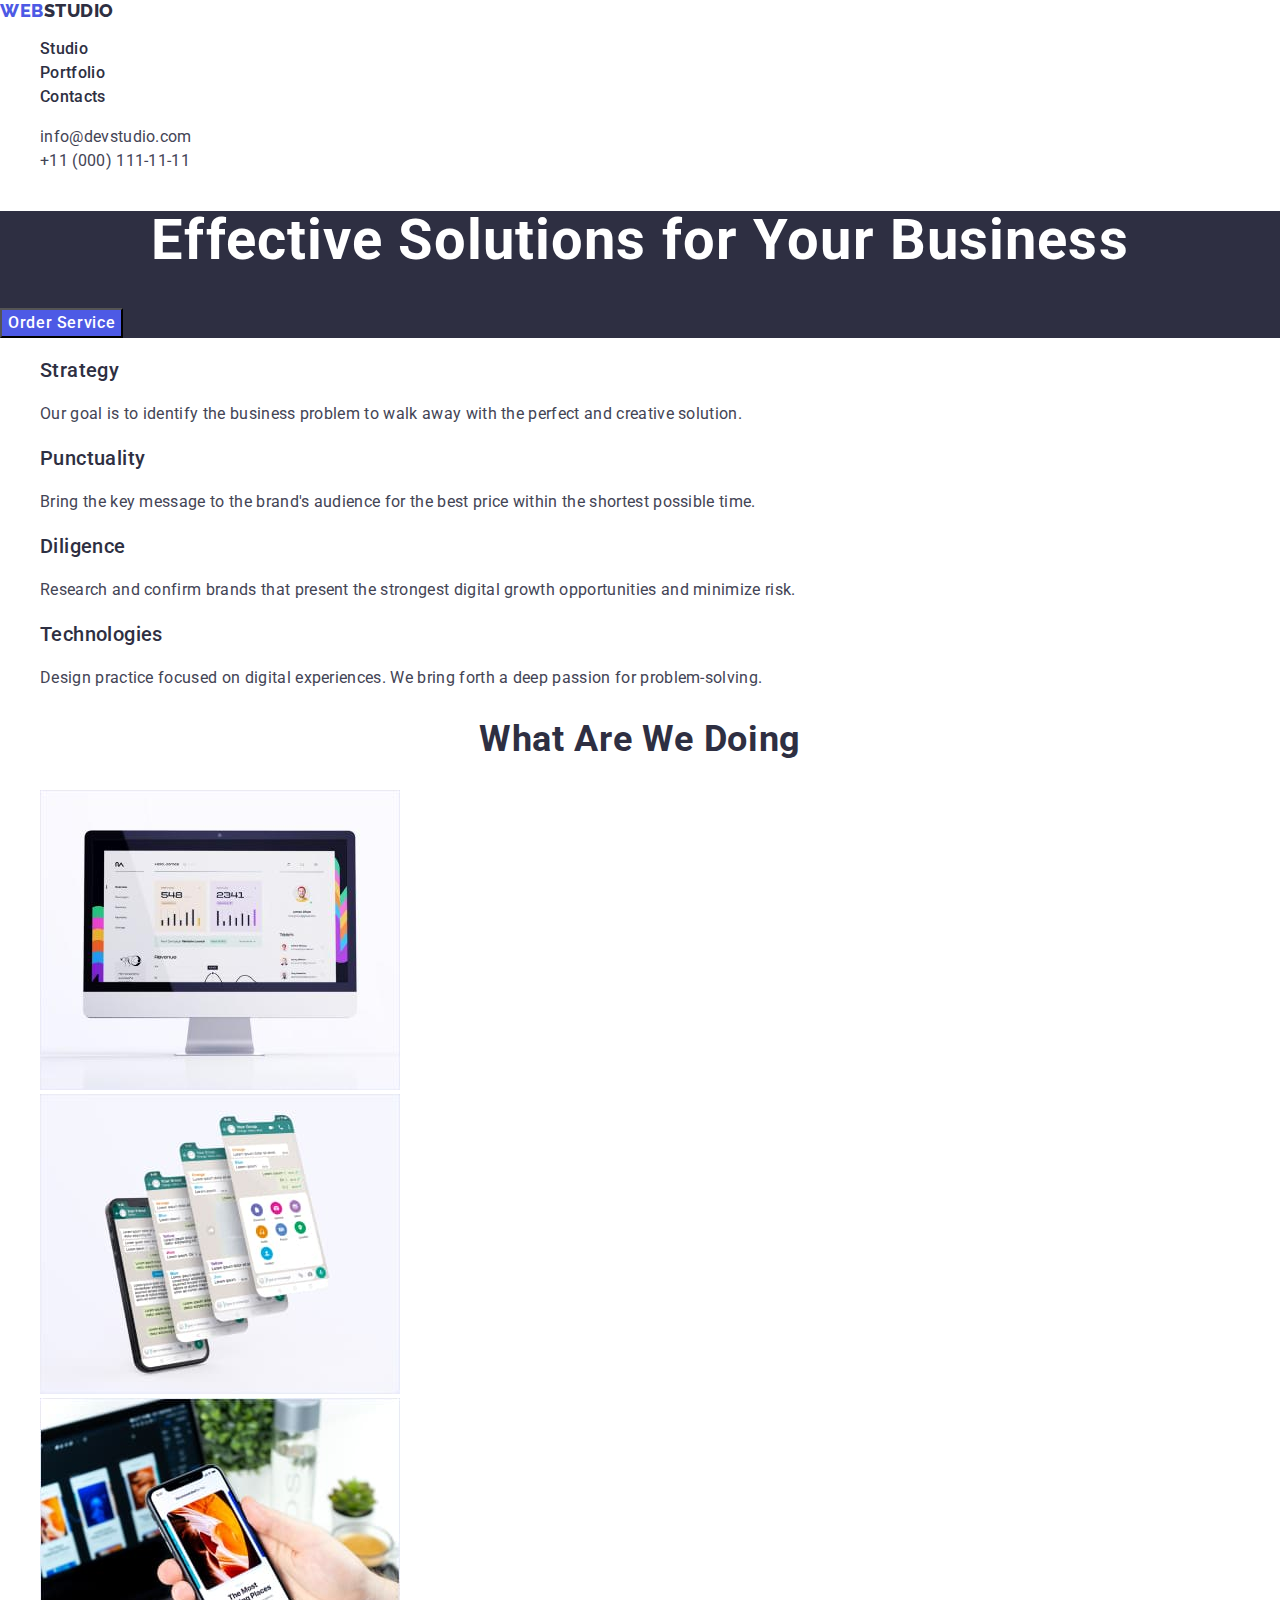
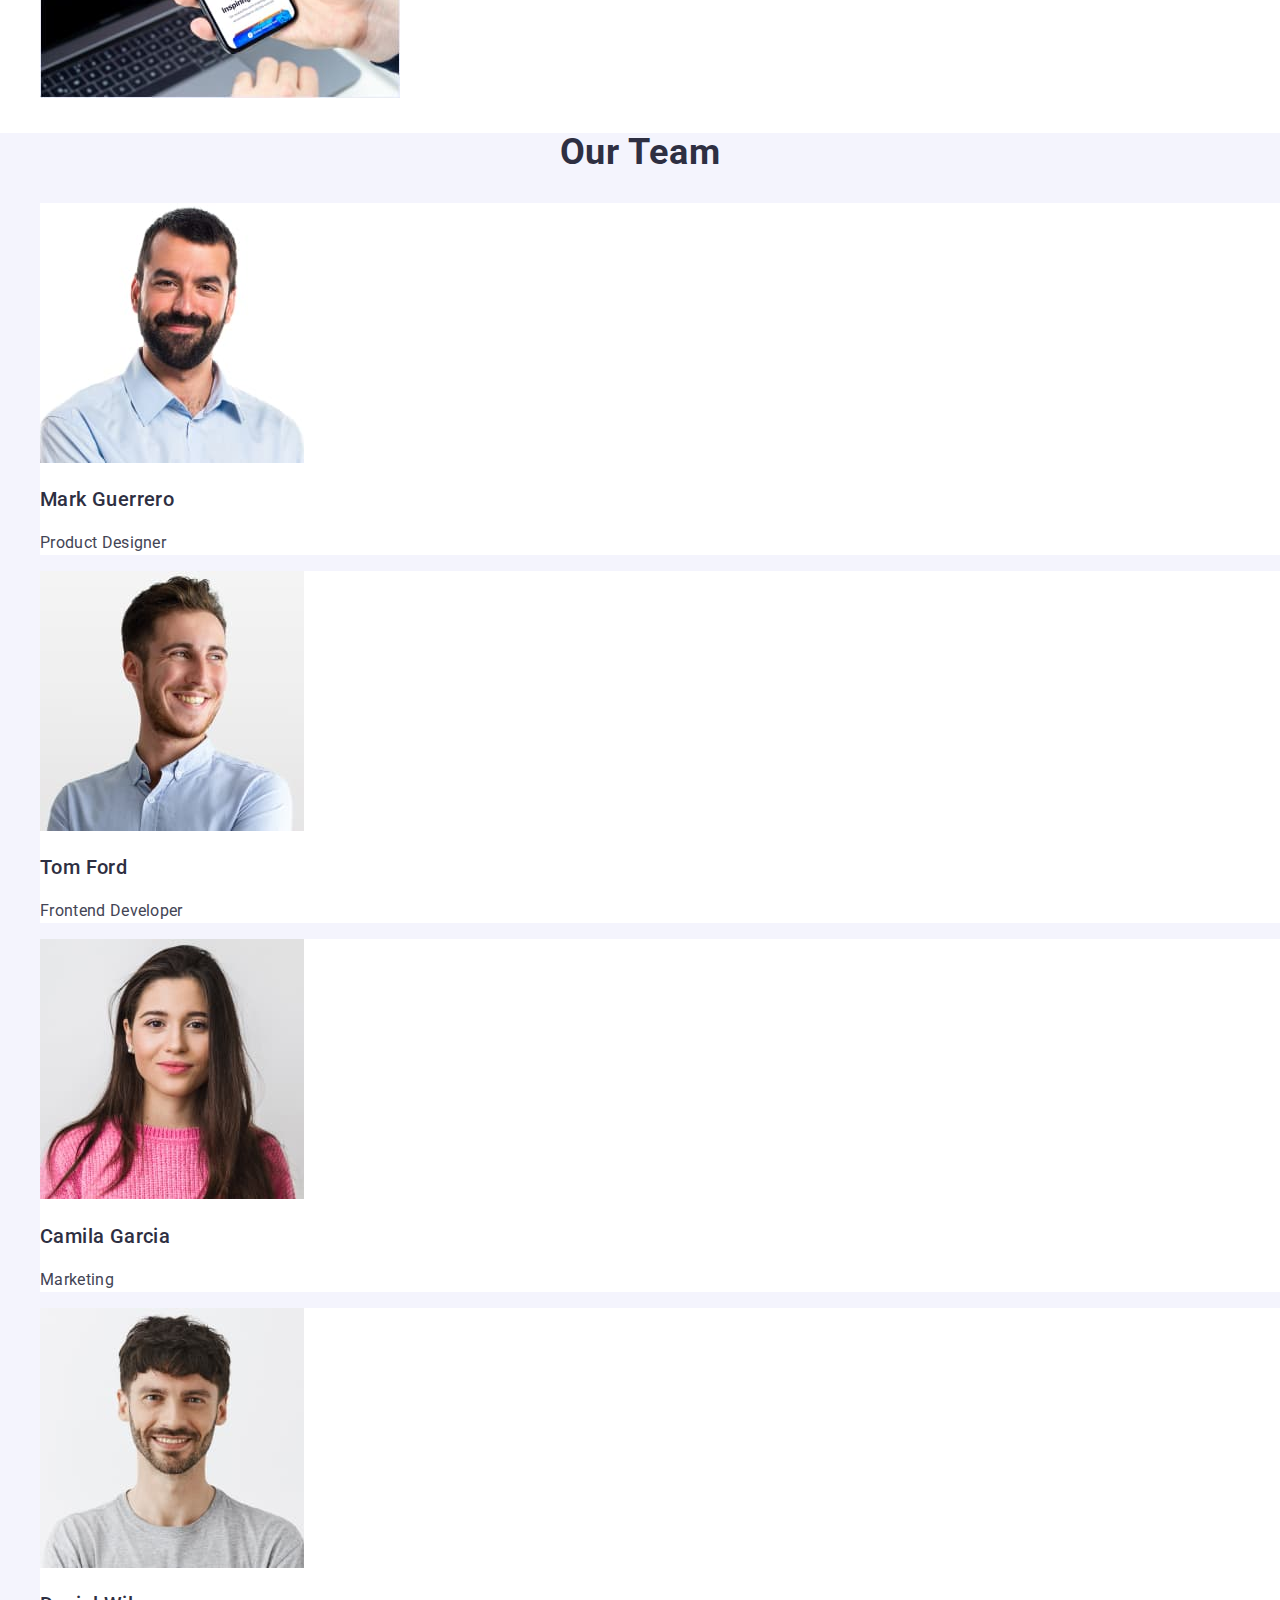
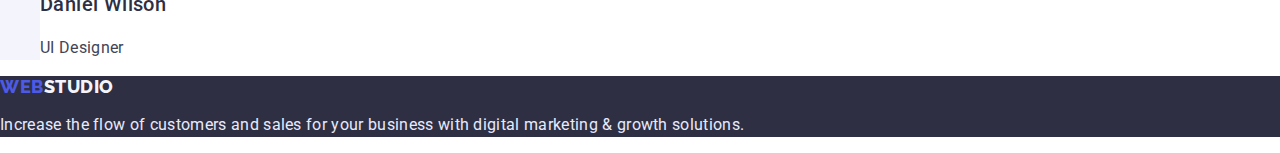
<file: index.html>
<!DOCTYPE html>
<html lang="en">
<head>
    <meta charset="UTF-8">
    <meta http-equiv="X-UA-Compatible" content="IE=edge">
    <meta name="viewport" content="width=device-width, initial-scale=1.0">
    <title>Document</title>

    <link rel="preconnect" href="https://fonts.googleapis.com">
    <link rel="preconnect" href="https://fonts.gstatic.com" crossorigin>
    <link href="https://fonts.googleapis.com/css2?family=Raleway:wght@800&family=Roboto:wght@400;500;700;900&display=swap"
        rel="stylesheet">
    <link rel="stylesheet" href="https://cdnjs.cloudflare.com/ajax/libs/modern-normalize/1.0.0/modern-normalize.min.css" />
    <link rel="stylesheet" href="./css/styles.css">
</head>
<body>
<!-- Шапка -->
    <header class="header">
        <nav class="header-navigation">
            <a href="./index.html" class="logo link">Web<span class="logos link">Studio</span></a>
        
            <ul class="header-list list">
                <li><a class="header-list link" href="./index.html">Studio</a></li>
                <li><a class="header-list link" href="./portfolio.html">Portfolio</a></li>
                <li><a class="header-list link" href="">Contacts</a></li>
            </ul>
        </nav>
        <address class="address">
            <ul class="address-list list">
                <li>
                    <a class="address-link link" href="mailto:info@devstudio.com">info@devstudio.com</a>
                </li>
                <li>
                    <a class="address-link link" href="tel:+110001111111">+11 (000) 111-11-11</a>
                </li>
            </ul>
        </address>
    </header>

        <!-- HERO -->
    <main class="hero">
        <section class="hero-section">
            <h1 class="hero-subject">Effective Solutions for Your Business</h1>
            <button type="button" class="hero-btn">Order Service</button>
        </section>
            
        <!-- SECTION FEATURE-->
        <section class="section-feature">
            <h2 hidden class="hidden-opportunity">Opportunity</h2>
            <ul class="feature-list list">
                <li>
                    <h3 class="feature-title">Strategy</h3>
                    <p class="feature-subtitle">
                        Our goal is to identify the business
                        problem to walk away with the perfect and creative solution.
                    </p>
                </li>
                <li>
                    <h3 class="feature-title">Punctuality</h3>
                    <p class="feature-subtitle">
                        Bring the key message to the brand's audience for the best price within the shortest possible time.
                    </p>
                </li>
                <li>
                    <h3 class="feature-title">Diligence</h3>
                    <p class="feature-subtitle">
                        Research and confirm brands that present the strongest digital growth opportunities and minimize
                        risk.
                    </p>
                </li>
                <li>
                    <h3 class="feature-title">Technologies</h3>
                    <p class="feature-subtitle">
                        Design practice focused on digital experiences. We bring forth a deep passion for problem-solving.
                    </p>
                </li>
            </ul>
        </section>
        <!-- IMAGES-->
        <section class="section">
            <h2 class="section-images">What are we doing</h2>
            <ul class="section list">
                <li>
                    <img src="./images/Rectangle712.jpg" alt="computer" width="360" height="300" />
                </li>
                <li>
                    <img src="./images/Rectangle713.jpg" alt="smartphone" width="360" height="300" />
                </li>
                <li>
                    <img src="./images/Rectangle714.jpg" alt="computer and smartphone" width="360" height="300" />
                </li>   
            </ul>
        </section>
        <!-- OUR TEAM -->
        <section class="team">
            <h2 class="team-titl">Our Team</h2>
            <ul class="team-list list">
                <li class="team-item">
                    <img src="./images/imgteam1.jpg" alt="Employee image" width="264" height="260" />
                    <h3 class="team-title">Mark Guerrero</h3>
                    <p class="team-subtitle">Product Designer</p>
                </li>
                <li class="team-item">
                    <img src="./images/imgteam2.jpg" alt="Employee image" width="264" height="260" />
                    <h3 class="team-title">Tom Ford</h3>
                    <p class="team-subtitle">Frontend Developer</p>
                </li>   
                <li class="team-item">
                    <img src="./images/imgteam3.jpg" alt="Employee image" width="264" height="260" />
                    <h3 class="team-title">Camila Garcia</h3>
                    <p class="team-subtitle">Marketing</p>
                </li>    
                <li class="team-item">
                    <img src="./images/imgteam4.jpg" alt="Employee image" width="264" height="260" />
                    <h3 class="team-title">Daniel Wilson</h3>
                    <p class="team-subtitle">UI Designer</p>
                </li>    
            </ul>
        </section>
    </main>
    <!-- FOOTER -->
    <footer class="footer">
        <a href="./index.html" class="logo link">Web<span class="logos link">Studio</span></a>
        <p class="content">Increase the flow of customers and sales for your business with digital marketing & growth solutions.</p>    
    </footer>     
</body>

</html>
</file>
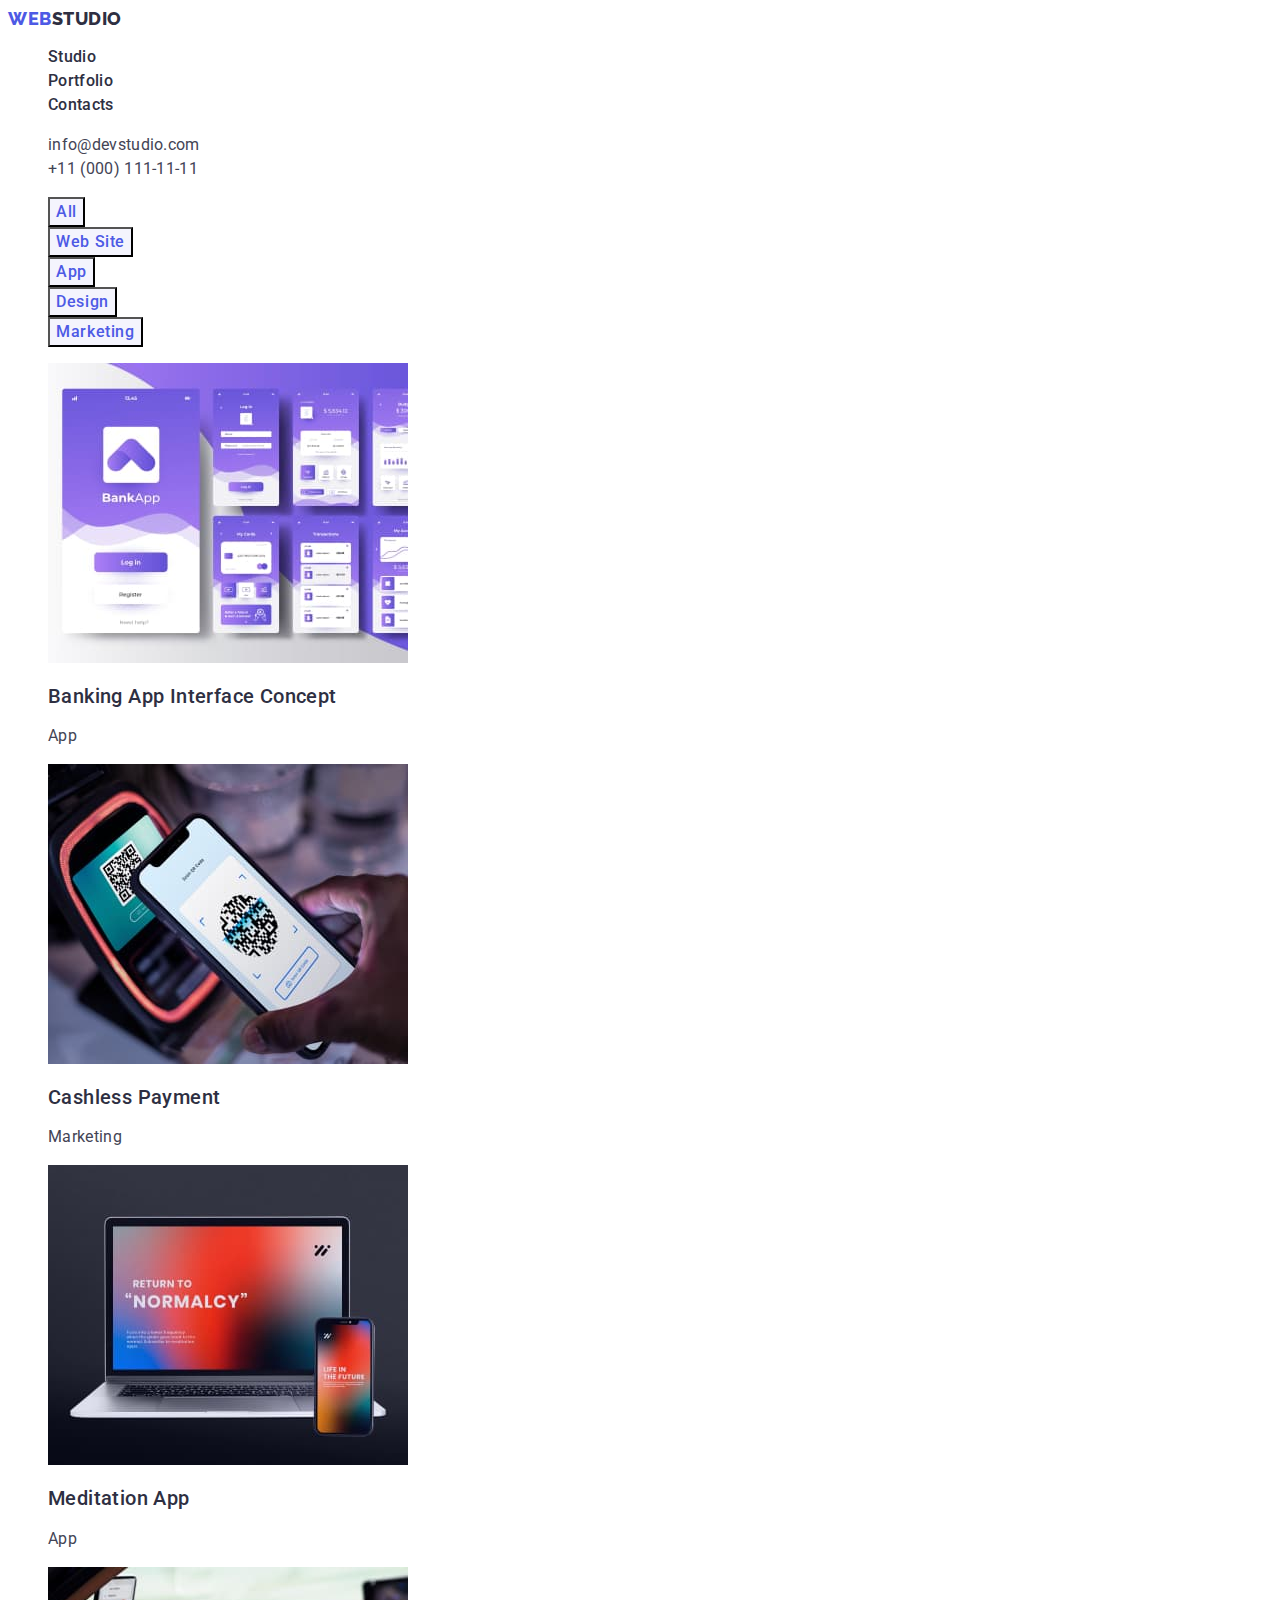
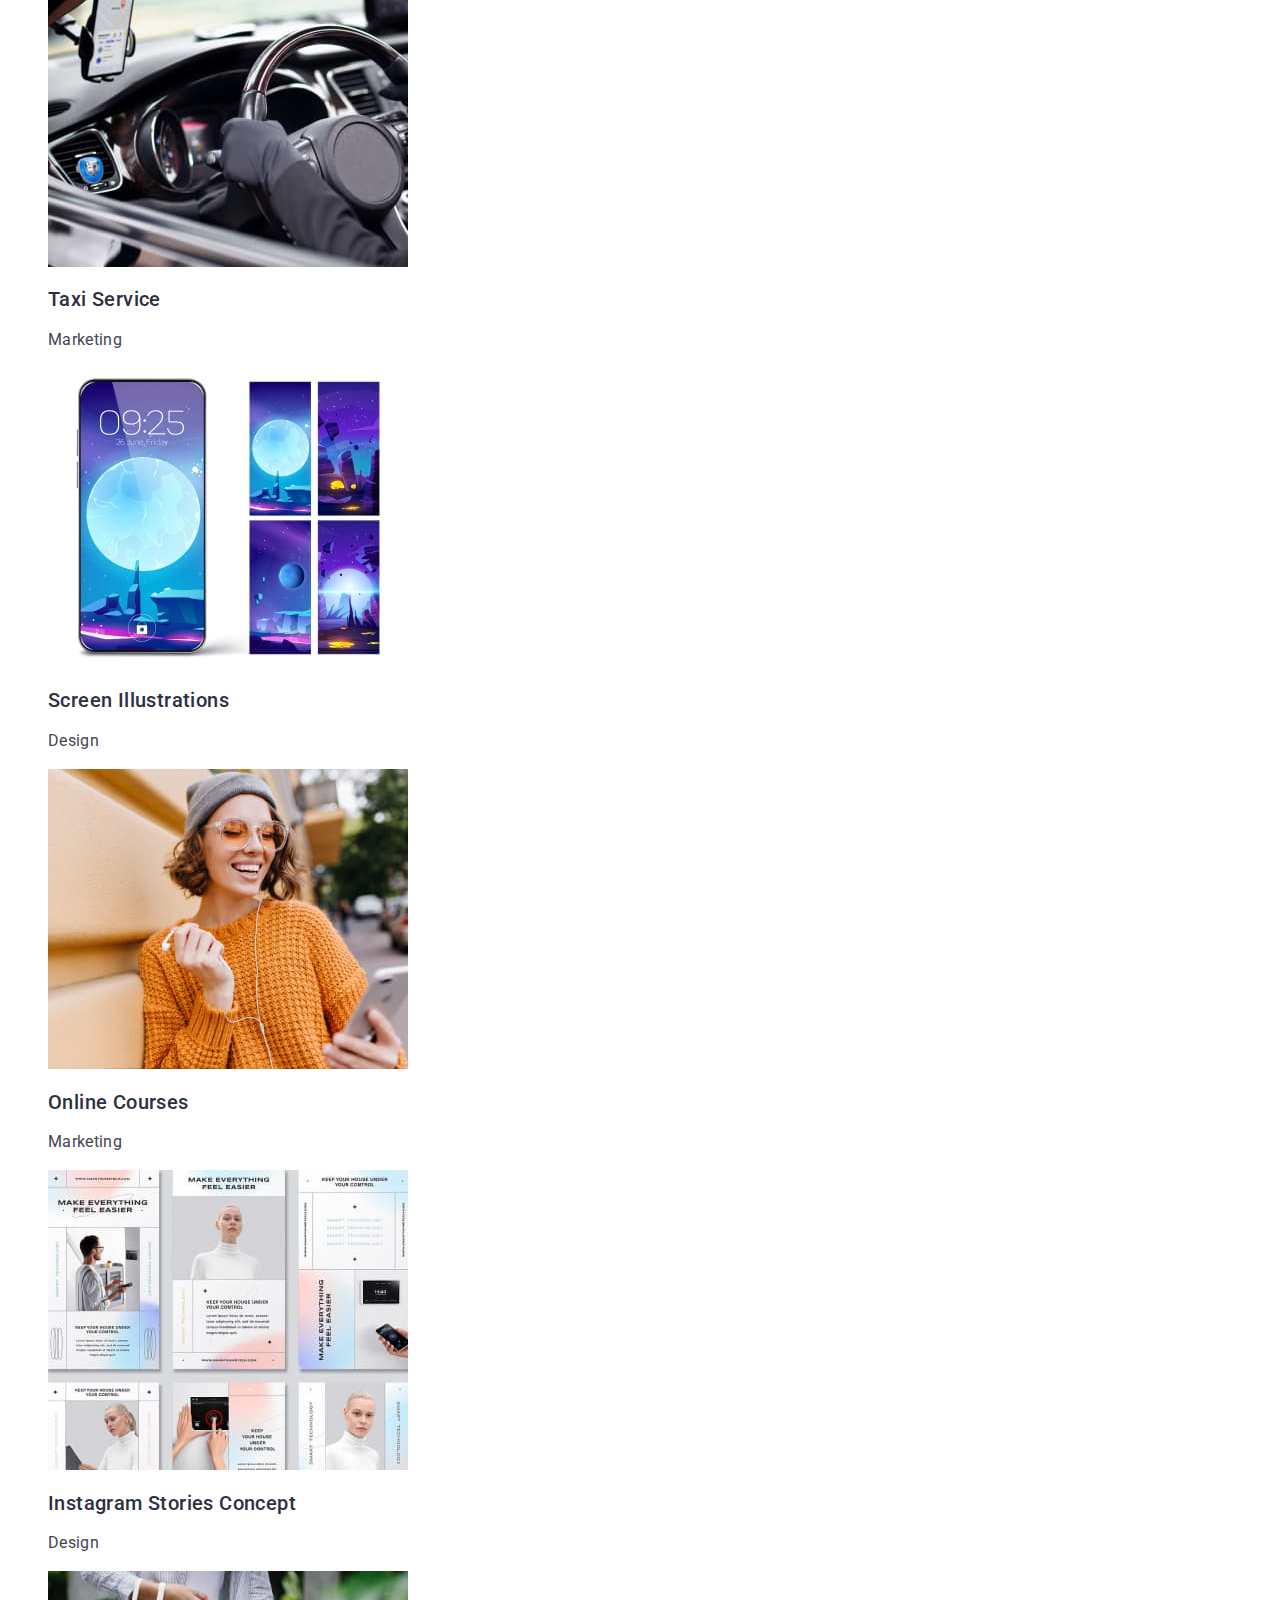
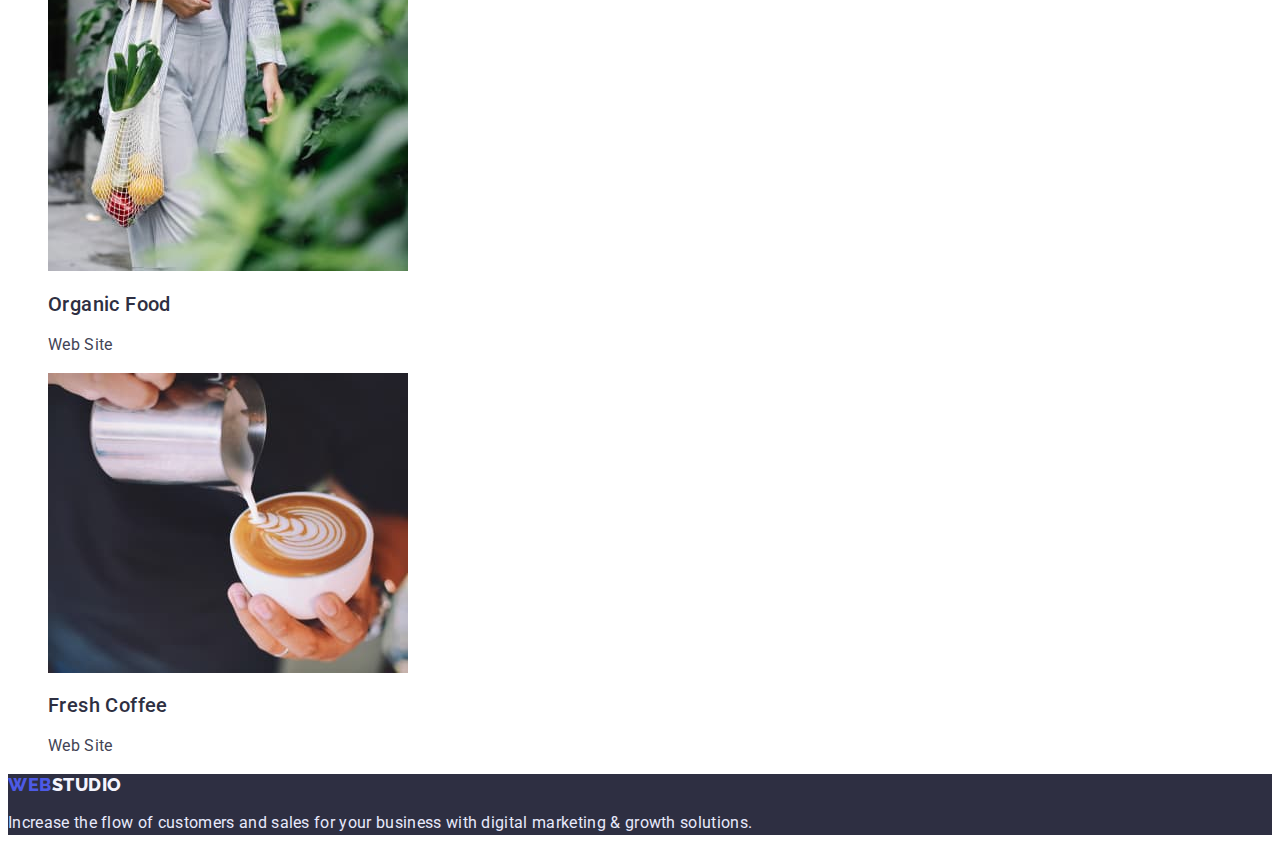
<file: portfolio.html>
<!DOCTYPE html>
<html lang="en">

<head>
    <meta charset="UTF-8">
    <meta http-equiv="X-UA-Compatible" content="IE=edge">
    <meta name="viewport" content="width=device-width, initial-scale=1.0">
    <title>Document</title>

    <link rel="preconnect" href="https://fonts.googleapis.com">
    <link rel="preconnect" href="https://fonts.gstatic.com" crossorigin>
    <link href="https://fonts.googleapis.com/css2?family=Raleway:wght@800&family=Roboto:wght@400;500;700;900&display=swap" rel="stylesheet">

    <link rel="stylesheet" href="./css/styles.css">
</head>

<body>
    <header class="header">
        <nav class="header-navigation">
            <a href="./index.html" class="logo link">Web<span class="logos link">Studio</span></a>
    
            <ul class="header-list list">
                <li><a class="header-list link" href="./index.html">Studio</a></li>
                <li><a class="header-list link" href="./portfolio.html">Portfolio</a></li>
                <li><a class="header-list link" href="">Contacts</a></li>
            </ul>
        </nav>
        <address class="address">
            <ul class="address-list list">
                <li>
                    <a class="address-link link" href="mailto:info@devstudio.com">info@devstudio.com</a>
                </li>
                <li>
                    <a class="address-link link" href="tel:+110001111111">+11 (000) 111-11-11</a>
                </li>
            </ul>
        </address>
    </header>
    <!-- SECTION BUTTON META-->
    <main class="meta">
        <section class="meta-section">
            <h1 hidden class="hidden-navigation">Navigation</h1>
            <ul class="meta-btn list">
                <li>
                    <button type="button" class="btn">All</button>
                </li>
                <li>
                    <button type="button" class="btn">Web Site</button>
                </li>
                <li>
                    <button type="button" class="btn">App</button>
                </li>
                <li>
                    <button type="button" class="btn">Design</button>
                </li>
                <li>
                    <button type="button" class="btn">Marketing</button>
                </li>
            </ul>
                <!-- WORK -->
            <ul class="work list">
                <li>
                    <a href="" class="link">
                    <img src="./images/img1.jpg" alt="Work" width="360" height="300"/>
                    <h2 class="title-link">Banking App Interface Concept</h2>
                    <p class="subtitle-link">App</p></a>
                </li>
                <li>
                    <a href="" class="link">
                    <img src="./images/img2.jpg" alt="Work" width="360" height="300" />
                    <h2 class="title-link">Cashless Payment</h2>
                    <p class="subtitle-link">Marketing</p></a>
                </li>
                <li>
                    <a href="" class="link">
                    <img src="./images/img3.jpg" alt="Work" width="360" height="300" />
                    <h2 class="title-link">Meditation App</h2>
                    <p class="subtitle-link">App</p></a>
                    </li>
                <li>
                    <a href="" class="link">
                    <img src="./images/img4.jpg" alt="Work" width="360" height="300" />
                    <h2 class="title-link">Taxi Service</h2>
                    <p class="subtitle-link">Marketing</p></a>
                </li>
                <li>
                    <a href="" class="link">
                    <img src="./images/img5.jpg" alt="Work" width="360" height="300" />
                    <h2 class="title-link">Screen Illustrations</h2>
                    <p class="subtitle-link">Design</p></a>
                </li>
                <li>
                    <a href="" class="link">
                    <img src="./images/img6.jpg" alt="Work" width="360" height="300" />
                    <h2 class="title-link">Online Courses</h2>
                    <p class="subtitle-link">Marketing</p></a>
                </li>
                <li>
                    <a href="" class="link">
                    <img src="./images/img7.jpg" alt="Work" width="360" height="300" />
                    <h2 class="title-link">Instagram Stories Concept</h2>
                    <p class="subtitle-link">Design</p></a>
                </li>
                <li>
                    <a href="" class="link">
                    <img src="./images/img8.jpg" alt="Work" width="360" height="300" />
                    <h2 class="title-link">Organic Food</h2>
                    <p class="subtitle-link">Web Site</p></a>
                </li>
                <li>
                    <a href="" class="link">
                    <img src="./images/img9.jpg" alt="Work" width="360" height="300" />
                    <h2 class="title-link">Fresh Coffee</h2>
                    <p class="subtitle-link">Web Site</p></a>
                </li>
            
            </ul>

        </section>
    </main>
    <footer class="footer">
            <a href="./index.html" class="logo link">Web<span class="logos link">Studio</span></a>
            <p class="content">Increase the flow of customers and sales for your business with digital marketing & growth solutions.</p>
    </footer>
</body>

</html>
</file>
<file: css/styles.css>
/* основной бренд  #4d5ae5  Primary brand*/
    /* нажатое состояние #404bbf  Pressed state*/
    /* темній #2e2f42  Dark */
    /* успех #31D0AA Success*/
    /* текст #434455 Text*/
    /* тонкий текст #8e8f99 Subtle Text*/
    /* фкцент #e7e9fc Accent*/
    /* свет #f4f4fd Light */
    /* модальное наложение navy blue modal #2e2f42 Modal overlay*/
    /* предістория героя grey #2e2f42 Hero background*/
    /* белій фон #ffffff White background*/
    /* модальній фон dairy #fcfcfc Modal background*/

:root {
    /* H 1 2 3 */
    --primary-text-color: #2E2F42;
    /* P */
    --title-text-color: #434455;
    /* BTN */
    --button-color: #4D5AE5;
    /* WHITE BACKGROUND */
    --white-background: #ffffff;
    /* MODAL BACKGRAUND */
    --modal-backgraund: #fcfcfc;
    /* HERO BACKGROUND */
    --hero-background: #2e2f42;
    /* LIGHT */
    --light: #f4f4fd;
    /* ACCENT */
    --accent: #e7e9fc;
    /* Subtle Text */
    --subtle-text: #8e8f99;
    /* Success */
    --success: #31D0AA;
    /* Dark */
    --dark: #2e2f42;
    /* Pressed state */
    --pressed-state: #404bbf;
}

body {
font-family: 'Roboto', sans-serif;
color: var(--title-text-color);
background-color: var(--white-background);
font-style: normal;
}

.list {
    list-style: none;
}
.link {
    text-decoration: none;
}
a {
    text-decoration: none;
}

/* HEADER */
.header {
    background-color: var(--white-background);
}
.footer {
    background-color: var(--primary-text-color);
}

.header-navigation .logo {
    font-family: 'Raleway', sans-serif;
    font-weight: 800;
    font-size: 18px;
    line-height: 1.17;
    display: flex;
    align-items: center;
    letter-spacing: 0.03em;
    text-transform: uppercase;
    font-style: normal;
    color: var(--button-color);

}
.header-navigation .logos {
    font-family: 'Raleway', sans-serif;
    font-weight: 800;
    font-size: 18px;
    line-height: 1.17;
    display: flex;
    align-items: center;
    letter-spacing: 0.03em;
    text-transform: uppercase;
    font-style: normal;
    color: var(--primary-text-color);
}

.header-list .link {
    font-weight: 500;
    font-size: 16px;
    line-height: 1.5;
    letter-spacing: 0.02em;
    font-style: normal;
    color: var(--primary-text-color);
}

.header-list .link:hover,
.header-list .link:focus {
    color: var(--pressed-state)
}
.address {
    font-style: normal;
}
.address-link {
    font-size: 16px;
    line-height: 1.5;
    letter-spacing: 0.02em;
    color:var(--title-text-color);
}

.address-link:hover,
.address-link:focus {
    color: var(--pressed-state);
}
/* HERO */

.hero-section {
    background-color: var(--primary-text-color);
}
.hero-subject {
    font-weight: 700;
    font-size: 56px;
    line-height: 1.07;
    text-align: center;
    letter-spacing: 0.02em;
    color: var(--white-background);
}

.hero-btn {
    font-family: 'Roboto', sans-serif;
    font-weight: 500;
    font-size: 16px;
    line-height: 1.5;
    letter-spacing: 0.04em;
    cursor: pointer;
    color: var(--white-background);
    background-color: var(--button-color);
}
.hero-btn:hover,
.hero-btn:focus {
    background-color: var(--pressed-state);
}

/* SECTION FEATURE*/
.section-feature {
}

.feature-title {
    font-weight: 500;
    font-size: 20px;
    line-height: 1.2;
    letter-spacing: 0.02em;
    color: var(--primary-text-color);
}
.feature-subtitle {
    font-size: 16px;
    line-height: 1.5;
    letter-spacing: 0.02em;
    color: var(--title-text-color);
}

/* IMAGES */

.section-images {
    font-weight: 700;
    font-size: 36px;
    line-height: 1.11;
    text-align: center;
    letter-spacing: 0.02em;
    text-transform: capitalize;
    color: var(--primary-text-color);
}
/* OUR TEAM */
.team {
    background-color: var(--light);
}
.team-titl {
    font-weight: 700;
    font-size: 36px;
    line-height: 1.11;
    text-align: center;
    letter-spacing: 0.02em;
    text-transform: capitalize;
    color: var(--primary-text-color);
}
.team-item {
    background-color: #ffffff;
}
.team-title {
    font-weight: 500;
    font-size: 20px;
    line-height: 1.2;
    letter-spacing: 0.02em;
    color: var(--primary-text-color);
}
.team-subtitle {
    font-weight: 400;
    font-size: 16px;
    line-height: 1.5;
    letter-spacing: 0.02em;
    color: var(--title-text-color);
}


/* SECTION BUTTON META*/
.meta {}

.meta-section {}

.hidden-navigation {}

.btn {
    font-family:'Roboto', sans-serif;
    font-weight: 500;
    font-size: 16px;
    line-height: 1.5;
    letter-spacing: 0.04em;
    cursor: pointer;
    color: var(--button-color);
    background-color: var(--light);
}

.btn:hover,
.btn:focus {
    background-color: var(--pressed-state);
    color: var(--white-background);
}
.list {
    list-style: none;
}

/* WORK */

.title-link {
    font-weight: 500;
    font-size: 20px;
    line-height: 1.2;
    letter-spacing: 0.02em;
    color: var(--primary-text-color);
}
.work-list .link {
    font-weight: 500;
    font-size: 20px;
    line-height: 1.2;
    letter-spacing: 0.02em;
    color: var(--primary-text-color);
}
.work .subtitle-link {
    font-size: 16px;
    line-height: 1.5;
    letter-spacing: 0.02em;
    color: var(--title-text-color);
}

/* FOOTER */
.footer {
    background-color: var(--primary-text-color);
}
.footer .stile {
    text-transform: uppercase;
}
.footer .logo {
    font-family: 'Raleway', sans-serif;
    font-weight: 800;
    font-size: 18px;
    line-height: 1.17;
    display: flex;
    align-items: center;
    letter-spacing: 0.03em;
    text-transform: uppercase;
    color: var(--button-color);
    text-decoration: none
}
.footer .logos {
    font-family: 'Raleway', sans-serif;
    font-weight: 800;
    font-size: 18px;
    line-height: 1.17;
    display: flex;
    align-items: center;
    letter-spacing: 0.03em;
    text-transform: uppercase;
    color: var(--light);
    text-decoration: none
}
.footer .content {
    font-size: 16px;
    line-height: 1.5;
    letter-spacing: 0.02em;
    color: var(--accent);
}
</file>
